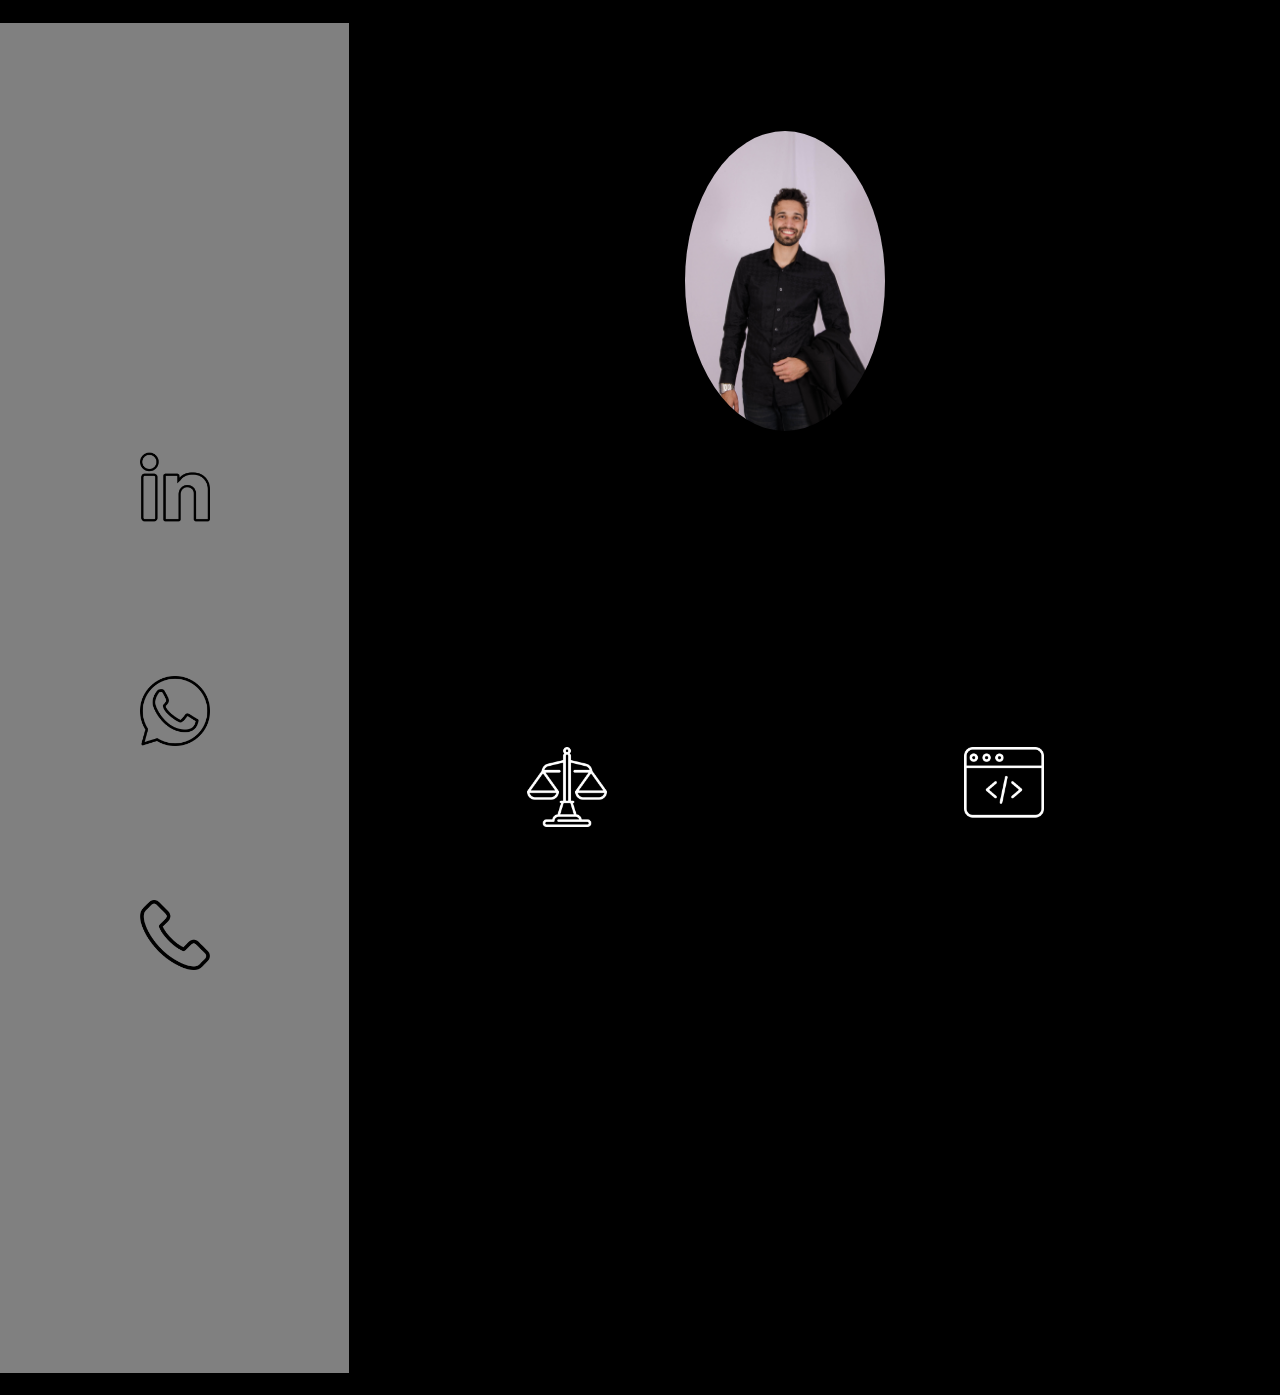
<file: index.html>
<!DOCTYPE html>
<html lang="en">
  <head>
    <meta charset="UTF-8" />
    <meta http-equiv="X-UA-Compatible" content="IE=edge" />
    <meta name="viewport" content="width=device-width, initial-scale=1.0" />
    <link rel="stylesheet" href="styele.css" />
    <link rel="stylesheet" href="responsiveCartao.css" />
    <title>Cartão interativo - Dário Silva</title>
  </head>
  <body>
    <div class="container">
      <header></header>
      <nav class="lado-esquerdo">
        <div class="icones_espacamento_esquerda">
          <a href="https://linkedin.com/in/dariosilvax">
            <img
              class="icones_esquerda"
              src="/images/linkedin.png"
              target="_blank"
            />
          </a>

          <a href="https://api.whatsapp.com/send?phone=5531994494722">
            <img
              class="icones_esquerda"
              src="/images/whatsapp.png"
              alt="Whatszap"
              target="_blank"
            />
          </a>

          <a href="tel:+5531994494722">
            <img
              class="icones_esquerda"
              src="/images/telefone.png"
              alt="ícone de linkedin"
              target="_blank"
            />
          </a>
        </div>
      </nav>
      <main class="lado_direito">
        <div class="conteudo_direito">
          <img
            class="foto_perfil"
            src="/images/dario_silva.jpg"
            alt="foto"
            width="130"
            height="170"
          />

          <p class="titulo">Dário Silva<span></span></p>

          <p class="subtitulo">Advogado<span></span></p>
          <p class="subtitulo">Programador<span></span></p>

          <div class="icones_espacamento_direta">
            <a href="./pages/index.html">
              <img
                class="icones_direita"
                src="/images/justica.png"
                alt="símbolo da justiça"
                width="50"
                height="50"
              />
            </a>

            <a href="./pages_dois/index_dois.html">
              <img
                class="icones_direita"
                src="/images/programacao.png"
                alt="símbolo da programação"
                width="50"
                height="50"
              />
            </a>
          </div>
        </div>
      </main>
      <aside></aside>
      <footer></footer>
    </div>
  </body>
</html>
</file>
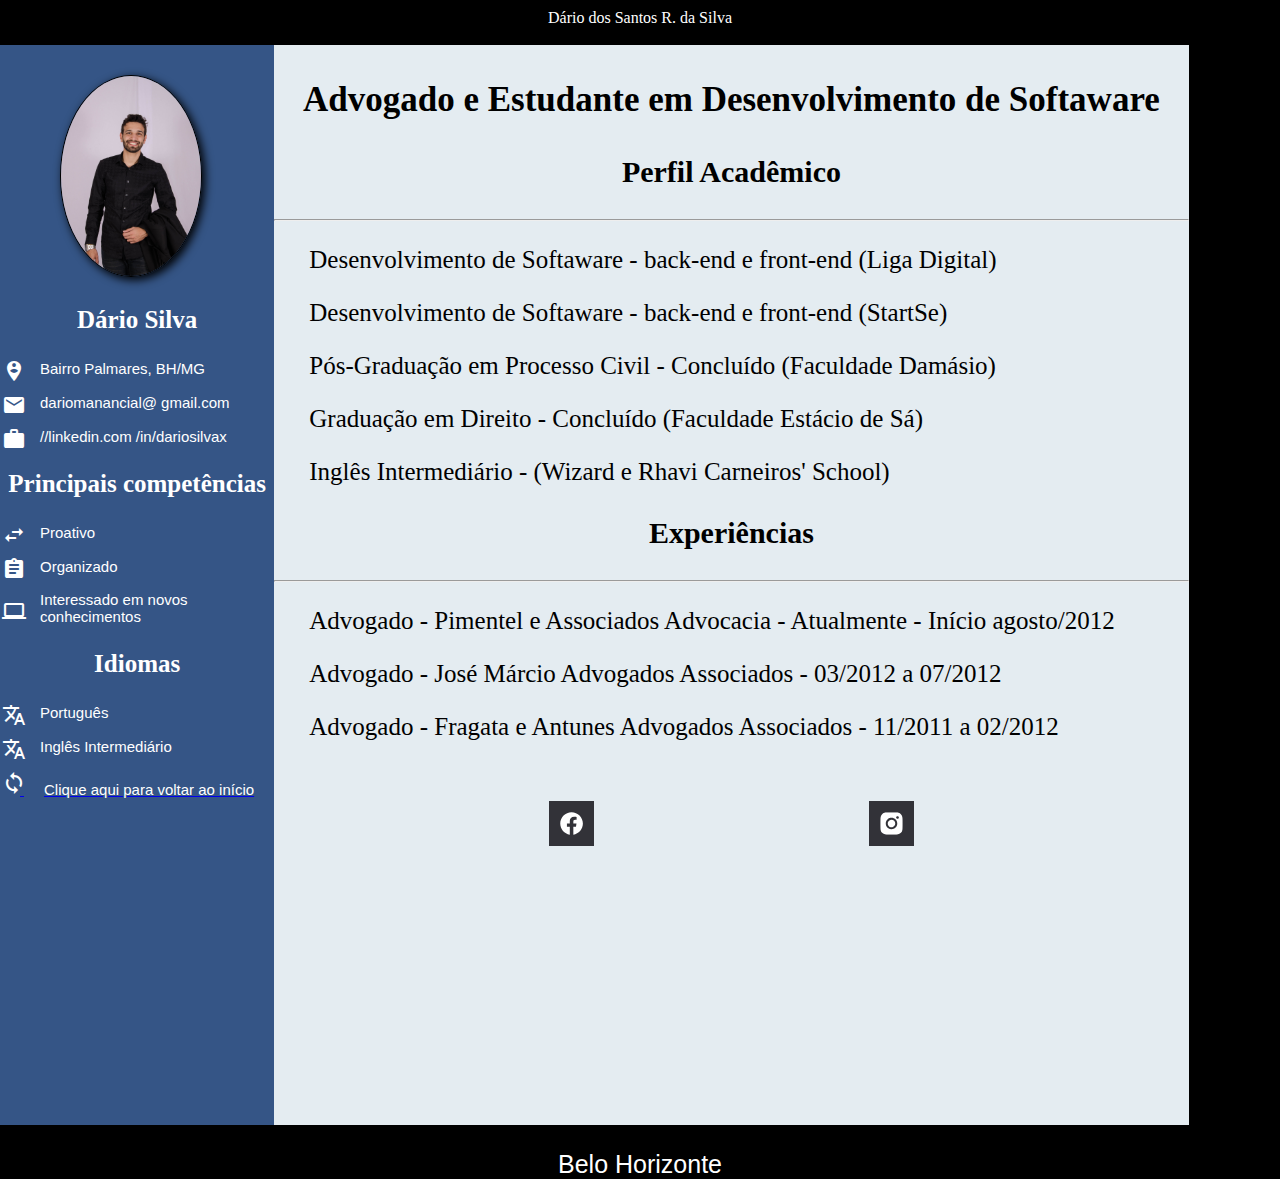
<file: pages_dois/index_dois.html>
<!DOCTYPE html>
<html lang="en">
  <head>
    <meta charset="UTF-8" />
    <meta http-equiv="X-UA-Compatible" content="IE=edge" />
    <meta name="viewport" content="width=device-width, initial-scale=1.0" />
    <link rel="stylesheet" href="styele_dois.css" />
    <link rel="stylesheet" href="responsive_dois.css">
    <link
      href="https://fonts.googleapis.com/icon?family=Material+Icons"
      rel="stylesheet"
    />
    
    <title>Currículo Dário</title>
  </head>
  <body>
    <div class="container">
      <header>


        <p class="titulo_lado_direito">Dário dos Santos R. da Silva</p>
      </header>

      <nav class="lado_esquerdo">
        <img
          src="/images/dario_silva.jpg"
          alt="foto"
          width="80"
          height="80"
          class="foto_perfil"
        />
        <section class="dados_pessoais">
          <p class="titulo_contato">Dário Silva</p>
          <div class="bloco_informacao">
            <span class="material-icons icone_branco">person_pin_circle</span>
            <span class="descricao">Bairro Palmares, BH/MG</span>
          </div>

          <div class="bloco_informacao">
            <span class="material-icons icone_branco">email</span>
            <span class="descricao">dariomanancial@ gmail.com</span>
          </div>

          <div class="bloco_informacao">
            <span class="material-icons icone_branco">work</span>
            <span class="descricao">//linkedin.com /in/dariosilvax</span>
          </div>

          <p class="titulo_contato">Principais competências</p>
          <div class="bloco_informacao">
            <span class="material-icons icone_branco">swap_horiz</span>
            <span class="descricao">Proativo</span>
          </div>

          <div class="bloco_informacao">
            <span class="material-icons icone_branco">assignment</span>
            <span class="descricao">Organizado</span>
          </div>

          <div class="bloco_informacao">
            <span class="material-icons icone_branco">computer</span>
            <span class="descricao">Interessado em novos conhecimentos</span>
          </div>

          <p class="titulo_contato">Idiomas</p>
          <div class="bloco_informacao">
            <span class="material-icons icone_branco">translate</span>
            <span class="descricao">Português</span>
          </div>

          <div class="bloco_informacao">
            <span class="material-icons icone_branco">translate</span>
            <span class="descricao">Inglês Intermediário</span>
          </div>

          
        <div class="bloco_informacao">

          <a href="../index.html">
          <span class="material-icons icone_branco">sync</span>
          <span class="descricao">Clique aqui para voltar ao início</span>
          </a>
        </div>

        </section>

     
      </nav>


      <main class="lado_direito">
        
        <p class="titulo_lado_direito_main">Advogado e Estudante em Desenvolvimento de Softaware</p>

  <!-- Dados academicos -->
        <section>
          <p class="subtitulo_lado_direito_main">Perfil Acadêmico</p>
          
          <div class="texto">
            <hr />
            <p class="conteudo_texto">Desenvolvimento de Softaware - back-end e front-end (Liga Digital)</p>
            <p class="conteudo_texto">Desenvolvimento de Softaware - back-end e front-end (StartSe)</p>
           
            <p class="conteudo_texto"> Pós-Graduação em Processo Civil - Concluído (Faculdade Damásio)</p>
              
              <p class="conteudo_texto">  Graduação em Direito - Concluído (Faculdade Estácio de Sá)</p>
            
            <p class="conteudo_texto">   Inglês Intermediário - (Wizard e Rhavi Carneiros' School)</p>
          </div>
        </section>
       
<!-- Experiencias -->
        <section>
          <p class="subtitulo_lado_direito_main">Experiências</p>
          
          <div class="texto">
            <hr />
            <p class="conteudo_texto">   Advogado - Pimentel e Associados Advocacia - Atualmente - Início agosto/2012</p>
           
           <div class="experiencias">
            
            <p class="conteudo_texto">  Advogado - José Márcio Advogados Associados - 03/2012 a 07/2012</p>
            
            <p class="conteudo_texto">  Advogado - Fragata e Antunes Advogados Associados - 11/2011 a 02/2012</p>
          </div>
        
        </section>

        

         <!-- Rede Social -->
         <section class="rede">
          
          <a href="https://facebook.com/xsilva.dario">
          <img class="icones_direita" src="/images/facebook.svg" alt="ícone facebook" target="_blank">
         </a>
   
         <a href="https://instagram.com/dario_silvax">
         <img class="icones_direita" src="/images/Instagram.svg" alt="ícone instagram" target="_blank" />
          </a>
        
        </section>

      </main>

      <aside></aside>

      <footer>
    
          
           <p class="data"> Belo Horizonte</p>
         

      </footer>
    </div>
  </body>
</html>
</file>
<file: styele.css>
html,
body {
  margin: 0;
  padding: 0;
  box-sizing: border-box;
  background-color: black;
  text-align: center;
}

header {
  background-color: black;
  grid-area: header;
}

nav {
  background-color: grey;
  grid-area: nav;
}

main {
  background-color: black;
  grid-area: main;
}

aside {
  background-color: black;
  grid-area: aside;
}

footer {
  background-color: black;
  grid-area: footer;
}

.container {
  display: grid;
  grid-template-columns: 6fr 15fr 1fr;
  grid-template-rows: 2.5vh 95vh 2.5vh;
  grid-template-areas:
    'header header header '
    'nav main aside'
    'footer footer footer';
}

.icones_esquerda {
  width: 35px;
  height: 35px;
  margin-top: 140px;
}

.icones_espacamento_esquerda {
  display: flex;
  flex-direction: column;
}

.icones_esquerda:hover {
  background-color: rgb(167, 164, 164);
  border: 2px solid green;
}

.foto_perfil {
  position: relative;
  border-radius: 50%;
  border: 1px solid black;
  box-shadow: 5px 3px 10px black;
  margin-top: 130px;
}

.titulo {
  font-size: 20px;
  color: transparent;
}

.subtitulo {
  font-size: 15px;
  color: transparent;
  letter-spacing: 0.1rem;
}

.icones_espacamento_direta {
  display: flex;
  justify-content: space-around;
}

.icones_direita:hover {
  background-color: gray;
  border: 2px solid green;
}

p span {
  position: absolute;
  top: 0;
  left: 0;
  height: 10%;
  width: 100%;
  background-color: gray;
  animation: text_reveal_box 1s ease;
  animation-delay: 0.5s;
}

p {
  margin-left: 30%;
  display: block;
  width: fit-content;
  position: relative;
  animation: text_reveal 1.5s ease forwards;
  animation-delay: 2s;
}

p span {
  position: absolute;
  top: 0;
  left: 0;
  height: 100%;
  width: 0;
  animation: text_reveal_box 1s ease forwards;
  animation-delay: 1.5s;
}

@keyframes text_reveal {
  100% {
    color: white;
  }
}

@keyframes text_reveal_box {
  50% {
    width: 100%;
    left: 0;
  }

  100% {
    width: 0;
    left: 100%;
  }
}
</file>
<file: responsiveCartao.css>
@media screen and (min-width: 481px) and (max-width: 1000px) {
  .foto_perfil {
    width: 200px;
    height: 300px;
    margin-bottom: 50px;
  }

  .titulo {
    margin-left: 35%;
    font-size: 40px;
  }

  .subtitulo {
    margin-left: 35%;
    font-size: 30px;
  }

  .conteudo_direito {
    margin-top: 10%;
  }

  .icones_direita {
    width: 80px;
    height: 80px;
    margin-top: 70%;
  }

  .icones_espacamento_esquerda {
    margin-top: 80%;
  }

  .icones_esquerda {
    width: 70px;
    height: 70px;
    margin-top: 150px;
  }

  .container {
    grid-template-rows: 2.5vh 130vh 2.5vh;
  }
}

@media screen and (min-width: 1001px) and (max-width: 2000px) {
  .foto_perfil {
    margin-top: 20px;
    width: 200px;
    height: 300px;
  }

  .titulo {
    margin-left: 35%;
    font-size: 40px;
  }

  .subtitulo {
    margin-left: 35%;
    font-size: 30px;
  }

  .conteudo_direito {
    margin-top: 10%;
  }

  .icones_direita {
    width: 80px;
    height: 80px;
    margin-top: 70%;
  }

  .icones_espacamento_esquerda {
    margin-top: 80%;
  }

  .icones_esquerda {
    width: 70px;
    height: 70px;
    margin-top: 150px;
  }

  .container {
    grid-template-rows: 2.5vh 150vh 2.5vh;
  }
}

@media screen and (max-height: 500px) {
  .container {
    grid-template-rows: 2.5vh 190vh 2.5vh;
  }
}
</file>
<file: pages_dois/styele_dois.css>
html,
body {
  margin: 0;
  padding: 0;
  box-sizing: border-box;
  background-color: black;
}

header {
  background-color: black;
  grid-area: header;
}

nav {
  background-color: #355586;
  grid-area: nav;
}

main {
  background-color: rgb(228, 236, 241);
  grid-area: main;
}

aside {
  background-color: black;
  grid-area: aside;
}

footer {
  background-color: black;
  grid-area: footer;
}

.container {
  display: grid;
  grid-template-columns: 1fr 10fr 1fr;
  grid-template-rows: 5vh 100vh 5vh;
  grid-template-areas:
    'header header header'
    'nav main aside'
    'footer footer footer';
}

.foto_perfil {
  margin: 10px 70% 25px 70%;
  border-radius: 50%;
  margin-left: 15px;
  border: 1px solid black;
  box-shadow: 3px 3px 10px black;
}

.dados_pessoais {
  margin-top: -25px;
}

.titulo_contato {
  color: white;
  text-align: center;
  font-weight: 600;
}

.material-icons.icone_branco {
  color: white;
  height: 2vh;
  width: 2vh;
}

.bloco_informacao {
  display: flex;
  flex-direction: row;
  margin-left: 2px;
  margin-bottom: 16px;
  width: 100%;
  align-items: center;
}

.descricao {
  font-size: 16px;
  color: white;
  font-family: Arial, Helvetica, sans-serif;
  margin-left: 20px;
  margin-right: 7px;
}

.titulo_lado_direito {
  text-align: center;
  margin-top: 1vh;
  color: white;
}

.titulo_lado_direito_main {
  font-size: 20px;
  text-align: center;
  font-weight: 700;
}

.subtitulo_lado_direito_main {
  font-size: 20px;
  text-align: center;
  font-weight: 700;
}

.conteudo_texto {
  font-size: 20px;
}

.data {
  text-align: center;
  font-family: Arial, Helvetica, sans-serif;
  color: white;
  font-size: 25px;
}

.rede {
  display: flex;
  margin-top: 10px;
  justify-content: space-evenly;
}

.icones_direita {
  width: 30px;
  height: 30px;
}
</file>
<file: pages_dois/responsive_dois.css>
@media screen and (max-width: 399px) {
  .foto_perfil {
    margin-top: 25px;
    margin-left: 25px;
    width: 60px;
    height: 90px;
  }

  .container {
    grid-template-columns: 1fr 50fr 1fr;
    grid-template-rows: 5vh 1200vh 5vh;
  }

  .descricao {
    font-size: 10px;
    margin-left: 20px;
    margin-right: 7px;
    margin-top: 10px;
  }

  .conteudo_texto {
    margin-left: 10px;
    margin-right: 10px;
    font-size: 15px;
  }

  .data {
    font-size: 15px;
  }
}

@media screen and (min-width: 400px) and (max-width: 499px) {
  .foto_perfil {
    margin-top: 30px;
    margin-left: 30px;
    width: 60px;
    height: 90px;
  }

  .container {
    grid-template-columns: 1fr 50fr 1fr;
    grid-template-rows: 5vh 150vh 5vh;
  }

  .titulo_contato {
    font-weight: 700;
    font-size: 20px;
  }

  .descricao {
    font-size: 12px;
    margin-left: 20px;
    margin-right: 7px;
    margin-top: 10px;
  }

  .titulo_lado_direito {
    text-align: center;
    margin-top: 1vh;
    color: white;
  }

  .titulo_lado_direito_main {
    font-size: 20px;
    font-weight: 700;
  }

  .subtitulo_lado_direito_main {
    font-size: 20px;
    font-weight: 600;
  }

  .conteudo_texto {
    margin-left: 10px;
    margin-right: 10px;
    font-size: 18px;
  }

  .rede {
    display: flex;
    margin-top: 60px;
    justify-content: space-evenly;
    margin-top: 40px;
  }

  .icones_direita {
    width: 30px;
    height: 30px;
    margin-top: -1rem;
  }

  .data {
    font-size: 15px;
  }
}

@media screen and (min-width: 500px) and (max-width: 700px) {
  .foto_perfil {
    margin-top: 20px;
    margin-left: 25px;
    width: 100px;
    height: 150px;
  }

  .container {
    grid-template-columns: 4fr 10fr 1fr;
    grid-template-rows: 5vh 110vh 5vh;
  }

  .descricao {
    font-size: 15px;
    margin-left: 20px;
    margin-right: 7px;
  }

  .conteudo_texto {
    margin-left: 15px;
    margin-right: 10px;
    font-size: 15px;
  }

  .rede {
    display: flex;
    margin-top: 60px;
    justify-content: space-evenly;
  }

  .icones_direita {
    width: 40px;
    height: 40px;
  }
}

@media screen and (min-width: 701px) and (max-width: 1000px) {
  .foto_perfil {
    margin-top: 30px;
    margin-left: 40px;
    width: 120px;
    height: 180px;
  }

  .container {
    grid-template-columns: 4fr 10fr 1fr;
    grid-template-rows: 5vh 100vh 5vh;
  }

  .titulo_contato {
    font-weight: 700;
    font-size: 30px;
  }

  .descricao {
    font-size: 20px;
    margin-left: 20px;
    margin-right: 7px;
  }

  .titulo_lado_direito {
    text-align: center;
    margin-top: 1vh;
    color: white;
    font-size: 35px;
  }

  .titulo_lado_direito_main {
    font-size: 35px;
    font-weight: 700;
  }

  .subtitulo_lado_direito_main {
    font-size: 30px;
    font-weight: 700;
  }

  .conteudo_texto {
    margin-left: 35px;
    margin-right: 10px;
    font-size: 25px;
  }

  .rede {
    display: flex;
    margin-top: 60px;
    justify-content: space-evenly;
  }

  .icones_direita {
    width: 45px;
    height: 45px;
  }
}

@media screen and (min-width: 1001px) and (max-width: 2000px) {
  .foto_perfil {
    margin-top: 30px;
    margin-left: 60px;
    width: 140px;
    height: 200px;
  }

  .container {
    grid-template-columns: 3fr 10fr 1fr;
    grid-template-rows: 5vh 120vh 5vh;
  }

  .titulo_contato {
    font-weight: 700;
    font-size: 25px;
  }

  .descricao {
    font-size: 15px;

    margin-left: 20px;
    margin-right: 7px;
  }

  .titulo_lado_direito {
    text-align: center;
    margin-top: 1vh;
    color: white;
  }

  .titulo_lado_direito_main {
    font-size: 35px;
    font-weight: 700;
  }

  .subtitulo_lado_direito_main {
    font-size: 30px;
    font-weight: 700;
  }

  .conteudo_texto {
    margin-left: 35px;
    margin-right: 10px;
    font-size: 25px;
  }

  .rede {
    display: flex;
    margin-top: 60px;
    justify-content: space-evenly;
  }

  .icones_direita {
    width: 45px;
    height: 45px;
  }
}

@media screen and (max-height: 500px) {
  .container {
    grid-template-columns: 2fr 15fr 1fr;
    grid-template-rows: 8vh 190vh 3vh;
  }

  .foto_perfil {
    margin-top: 10px;
    margin-left: 25px;
    width: 50px;
    height: 70px;
  }

  .titulo_contato {
    font-weight: 700;
    font-size: 11px;
  }

  .descricao {
    font-size: 7px;
    margin-left: 20px;
    margin-right: 7px;
  }

  .titulo_lado_direito {
    text-align: center;
    margin-top: 10px;
    color: white;
    font-size: 12px;
  }

  .titulo_lado_direito_main {
    font-size: 12px;
    font-weight: 700;
  }

  .subtitulo_lado_direito_main {
    font-size: 15px;
    font-weight: 600;
  }

  .conteudo_texto {
    margin-left: 10px;
    margin-right: 10px;
    font-size: 12px;
  }

  .rede {
    display: flex;
    margin-top: 60px;
    justify-content: space-evenly;
  }

  .icones_direita {
    width: 25px;
    height: 25px;
  }

  .data {
    font-size: 12px;
  }
}
</file>
